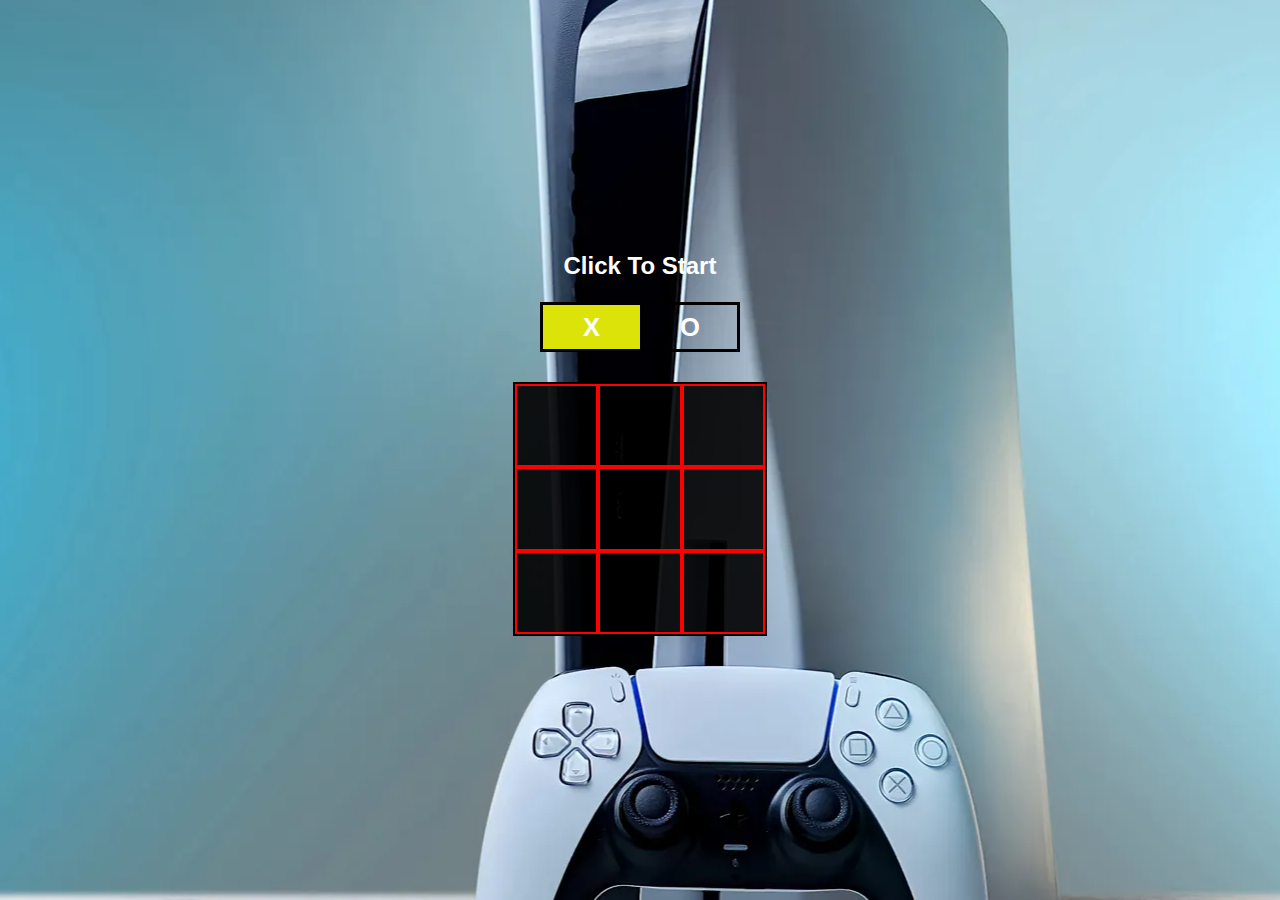
<file: Tic Tac Game.html>
<!DOCTYPE html>
<html lang="en">
<head>
    <meta charset="UTF-8">
    <meta http-equiv="X-UA-Compatible" content="IE=edge">
    <meta name="viewport" content="width=device-width, initial-scale=1.0">
    <title>Start Playing Now</title>
    <link rel="icon" href="logo.png">
    <link rel="stylesheet" href="Game.css">
</head>
<body>
    <div class="turn-container">
        <h2>Click To Start</h2>
        <div class="turn-box align">X</div>
        <div class="turn-box align">O</div>
        <div class="bg"></div>
    </div>
    <div class="main-grid">
        <div class="box align">0</div>
        <div class="box align">1</div>
        <div class="box align">2</div>
        <div class="box align">3</div>
        <div class="box align">4</div>
        <div class="box align">5</div>
        <div class="box align">6</div>
        <div class="box align">7</div>
        <div class="box align">8</div>
    </div>
    <h2 id="results"></h2>
    <button id="play-again">Retry Again</button>
    <script src="Game.js"></script>
</body>
</html>
</file>
<file: Game.css>
*{
    color: white;
    font-family: sans-serif;
    transition: 0.2s ease-in-out;
    user-select: none;
}

.align{
    display: flex;
    justify-content: center;
    align-items: center;
}

body{
    background-image: url('play.webp');
    background-repeat: no-repeat;
    background-position: 43% 50%;
    /* background-size: cover; */
    margin: 0;
    padding: 0;
    width: 100vw;
    text-align: center;
    padding-top: 28vh;
}

.turn-container{
    width: 200px;
    height: 100px;
    margin: auto;
    display: grid;
    grid-template-columns: 2fr 2fr;
    grid-template-rows: 2fr 2fr;
    position: relative;
}

.turn-container h2{
    margin: 0;
    grid-column-start: 1;
    grid-column-end: 4;
}

.turn-container .turn-box{
    border: 3px solid #000;
    font-size: 1.6rem;
    font-weight: 700;
}

.turn-container .turn-box:nth-child(even){
    border-right: none;
}

.bg{
    position: absolute;
    bottom: 0;
    left: 0;
    width: 100px;
    height: 50px;
    background-color: #dce309;
    z-index: -1;
}

.main-grid{
    display: grid;
    grid-template-columns: repeat(3, 1fr);
    grid-template-rows: repeat(3, 1fr);
    height: 250px;
    width: 250px;
    margin: 30px auto;
    border: 2px solid #000;
}

.box{
    cursor: pointer;
    font-size: 2rem;
    font-weight: 700;
    border: 2px solid #ff0000;
    background-color: #000000e5;
}

.box:hover{
    background-color: #df2525b2;
}

#play-again{
    background-color: #c3d401;
    padding: 10px 25px;
    border-color: #e4910c;
    font-size: 1.2rem;
    border-radius: 5px;
    cursor: pointer;
    display: none;
}

#play-again:hover{
    padding: 10px 40px;
    border-color: #c3d401;
    background-color: #e4910c;
    color: #000;
}
</file>
